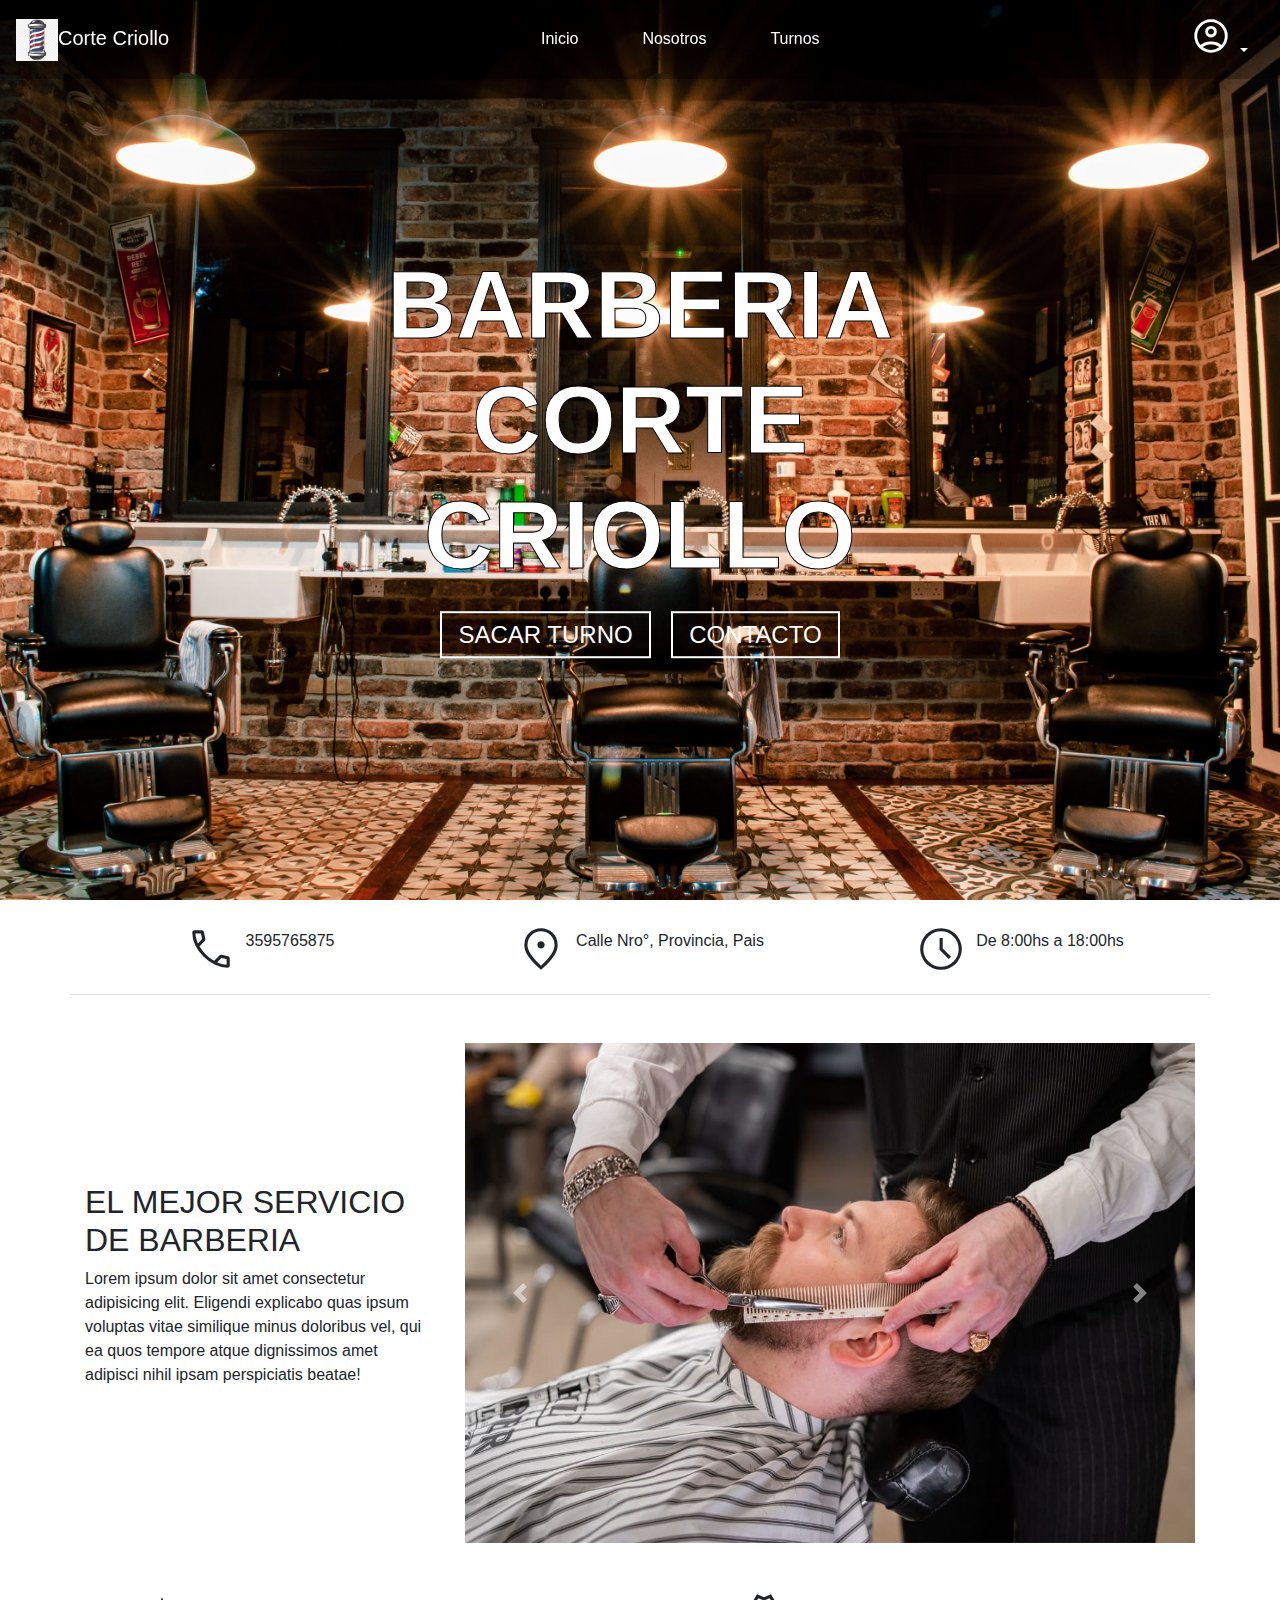
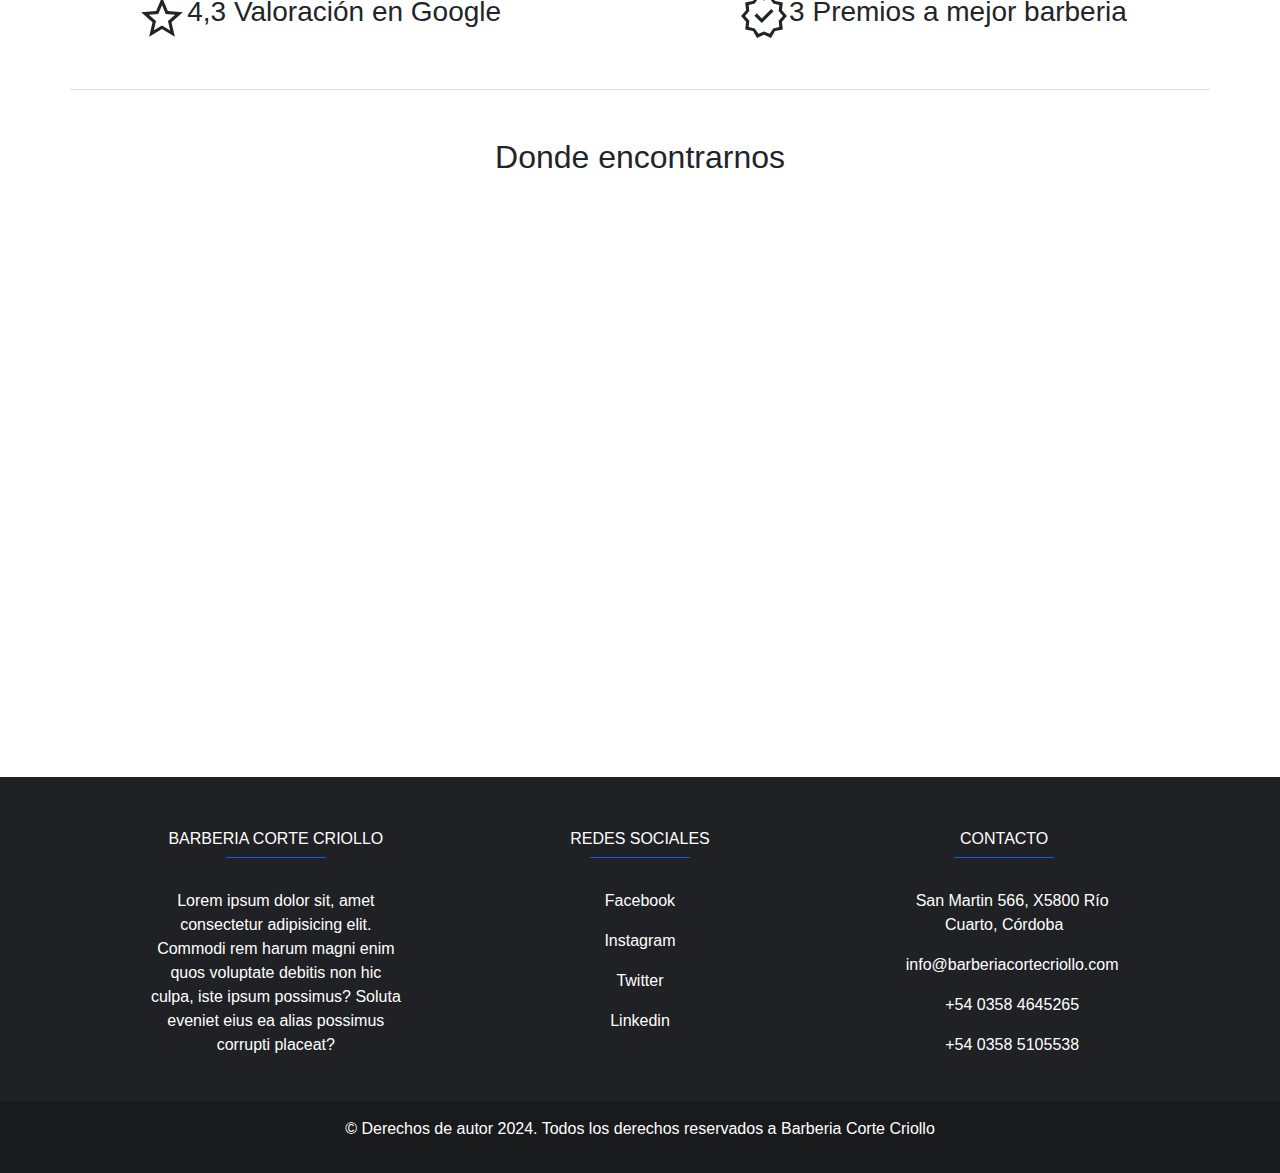
<file: index.html>
<!DOCTYPE html>
<html lang="es">
<head>
<meta charset="UTF-8">
<meta name="viewport" content="width=device-width, initial-scale=1.0">
<title>Corte Criollo</title>
<link rel="shortcut icon" href="img/ico.png" type="image/x-icon">
<link rel="stylesheet" href="static/index-style.css">
<link rel="stylesheet" href="https://stackpath.bootstrapcdn.com/bootstrap/4.5.2/css/bootstrap.min.css">
<link rel="preconnect" href="https://fonts.googleapis.com">
<link rel="preconnect" href="https://fonts.gstatic.com" crossorigin>
<link href="https://fonts.googleapis.com/css2?family=Inter:wght@100..900&display=swap" rel="stylesheet">
<link rel="stylesheet" href="https://fonts.googleapis.com/css2?family=Material+Symbols+Outlined:opsz,wght,FILL,GRAD@20..48,100..700,0..1,-50..200" />
<title>Sobre Nosotros</title>
</head>
<header>
    <div class="hero-image">
        <div class="hero-text text-center">
            <h1 class="hero-title mb-4">BARBERIA CORTE CRIOLLO</h1>
            <a class="hero-btn" href="turno.html">SACAR TURNO</a>
            <a class="hero-btn" href="nosotros.html">CONTACTO</a>
        </div>
    </div>
    <nav class="navbar navbar-expand-lg fixed-top">
        <a class="navbar-brand" href="index.html"><img class="logo" src="img/logo-barberia.png" alt="">Corte Criollo</a>
        <button class="navbar-toggler" type="button" data-toggle="collapse" data-target="#navbarNav" aria-controls="navbarNav" aria-expanded="false" aria-label="Toggle navigation">
            <span class="menu material-symbols-outlined">menu</span>
        </button>
        <div class="collapse navbar-collapse justify-content-center" id="navbarNav">
            <ul class="navbar-nav">
                <li class="nav-item ml-5">
                    <a class="nav-link links" href="index.html">Inicio</a>
                </li>
                <li class="nav-item ml-5">
                    <a class="nav-link links" href="nosotros.html">Nosotros</a>
                </li>
                <li class="nav-item ml-5">
                    <a class="nav-link links" href="turno.html">Turnos</a>
                </li>
                <li class="nav-item ml-5">
                    <a class="nav-link links cursos" id="cursos" href="cursos.html">Cursos</a>
                </li>
            </ul>
        </div>

        <div class="dropdown">
            <a class="nav-link dropdown-toggle" href="#" id="navbarDropdown" role="button" data-toggle="dropdown" aria-haspopup="true" aria-expanded="false">
                <span class="material-symbols-outlined">account_circle</span>
            </a>
            <div class="dropdown-menu dropdown-menu-right" aria-labelledby="navbarDropdown">
                <a class="dropdown-item" href="login.html" id="login">Iniciar Sesión</a>
                <a class="dropdown-item" href="register.html" id="register">Registrarse</a>
                <a class="dropdown-item logout" id="logout" onclick="cerrarSesion()">Cerrar Sesion</a>
            </div>
        </div>
    </nav>
</header>

<main>
    <div class="container border-bottom mt-4">
        <div class="row">
            <div class="col-md-4 d-flex icono-container">
                <span class="material-symbols-outlined icono">call</span>
                <p>3595765875</p>
            </div>
            <div class="col-md-4 d-flex icono-container">
                <span class="material-symbols-outlined icono">location_on</span>
                <p>Calle Nro°, Provincia, Pais</p>
            </div>
            <div class="col-md-4 d-flex icono-container">
                <span class="material-symbols-outlined icono">schedule</span>
                <p>De 8:00hs a 18:00hs</p>
            </div>
        </div>
    </div>

    <div class="row">
        <div class="container border-bottom">
            <div class="row mt-5 align-items-center">
                <div class="col-md-4">
                    <h2>EL MEJOR SERVICIO DE BARBERIA</h2>
                    <p>Lorem ipsum dolor sit amet consectetur adipisicing elit. Eligendi explicabo quas
                        ipsum voluptas vitae similique minus doloribus vel, qui ea quos tempore atque dignissimos 
                        amet adipisci nihil ipsam perspiciatis beatae!</p>
                </div>
                <div class="col-md-8">
                    <div id="carouselExampleControls" class="carousel slide" data-ride="carousel">
                        <div class="carousel-inner">
                            <div class="carousel-item active">
                                <img src="img/cortebarbanosotros.jpeg" class="d-block w-100" alt="...">
                            </div>
                            <div class="carousel-item">
                                <img src="img/cortenosotros.webp" class="d-block w-100" alt="...">
                            </div>
                            <div class="carousel-item">
                                <img src="img/secabarbanosotros.png" class="d-block w-100" alt="...">
                            </div>
                        </div>
                        <a class="carousel-control-prev" href="#carouselExampleControls" role="button" data-slide="prev">
                            <span class="carousel-control-prev-icon" aria-hidden="true"></span>
                            <span class="sr-only">Previous</span>
                        </a>
                        <a class="carousel-control-next" href="#carouselExampleControls" role="button" data-slide="next">
                            <span class="carousel-control-next-icon" aria-hidden="true"></span>
                            <span class="sr-only">Next</span>
                        </a>
                    </div>
                </div>
            </div>
            <div class="row">
                <div class="container d-flex mt-5 mb-5 valoracion-section">
                    <div class="d-flex mr-3 align-items-center">
                        <span class="material-symbols-outlined">star</span>
                        <h3>4,3 Valoración en Google</h3>
                    </div>
                    <div class="d-flex mr-3 align-items-center">
                        <span class="material-symbols-outlined">verified</span>
                        <h3>3 Premios a mejor barberia</h3>
                    </div>
                </div>
            </div>
        </div>
    </div>

    <div class="row mt-5">
        <div class="container text-center">
            <h2>Donde encontrarnos</h2>
            <div>
                <div class="container mt-5 mb-5">
                    <div class="ratio ratio-16x9">
                        <iframe 
                            src="https://www.google.com/maps/embed?pb=!1m18!1m12!1m3!1d3331.123456789!2d-64.3491234!3d-33.1234567!2m3!1f0!2f0!3f0!3m2!1i1024!2i768!4f13.1!3m3!1m2!1s0x95d2cd1234567890%3A0x1234567890abcdef!2sSan%20Mart%C3%ADn%20566%2C%20R%C3%ADo%20Cuarto%2C%20C%C3%B3rdoba%2C%20Argentina!5e0!3m2!1ses!2sar!4v1234567890123!5m2!1ses!2sar" 
                            width="600" 
                            height="450" 
                            style="border:0;" 
                            allowfullscreen="" 
                            loading="lazy" 
                            referrerpolicy="no-referrer-when-downgrade">
                        </iframe>
                    </div>
                </div>
            </div>
        </div>
    </div>

</main>
    <script src="static/index-scripts.js"></script>
    <script src="https://code.jquery.com/jquery-3.5.1.slim.min.js"></script>
    <script src="https://cdn.jsdelivr.net/npm/@popperjs/core@2.9.2/dist/umd/popper.min.js"></script>
    <script src="https://stackpath.bootstrapcdn.com/bootstrap/4.5.2/js/bootstrap.min.js"></script>
</body>
    
<footer class="text-center text-lg-start text-white mt-5">
    <section class="p-1">
        <div class="container text-center text-md-start mt-5">
            <div class="row mt-3">
                <div class="col-md-3 col-lg-4 col-xl-3 mx-auto mb-4">
                    <h6 class="text-uppercase fw-bold">Barberia Corte Criollo</h6>
                    <hr class="mb-4 mt-0 d-inline-block mx-auto"/>
                    <p>Lorem ipsum dolor sit, amet consectetur adipisicing elit. Commodi rem harum magni enim quos voluptate debitis non hic culpa, iste ipsum possimus? Soluta eveniet eius ea alias possimus corrupti placeat?</p>
                </div>

                <div class="col-md-3 col-lg-2 col-xl-2 mx-auto mb-4">
                    <h6 class="text-uppercase fw-bold">Redes Sociales</h6>
                    <hr class="mb-4 mt-0 d-inline-block mx-auto"/>
                    <p>
                        <a href="#!" class="text-white">Facebook</a>
                    </p>
                    <p>
                        <a href="#!" class="text-white">Instagram</a>
                    </p>
                    <p>
                        <a href="#!" class="text-white">Twitter</a>
                    </p>
                    <p>
                        <a href="#!" class="text-white">Linkedin</a>
                    </p>
                </div>

                <div class="col-md-4 col-lg-3 col-xl-3 mx-auto mb-md-0 mb-4">
                    <h6 class="text-uppercase fw-bold">Contacto</h6>
                    <hr class="mb-4 mt-0 d-inline-block mx-auto"/>
                    <p><a href="https://goo.gl/maps/8ZpVFQujfmPyLD6p7" class="text-white me-4">
                        <i class="fa fa-home mr-3"></i></a>San Martin 566, X5800 Río Cuarto, Córdoba</p>
                    <p><i class="fa fa-envelope mr-3"></i> info@barberiacortecriollo.com</p>
                    <p><i class="fa fa-phone mr-3"></i> +54 0358 4645265</p>
                    <p><i class="fa fa-print mr-3"></i> +54 0358 5105538</p>
                </div>
            </div>
        </div>

    </section>
    <div class="text-center p-3 copyright"> 
        <p>© Derechos de autor 2024. Todos los derechos reservados a Barberia Corte Criollo</p>
    </div>
</footer>
</html>
</file>
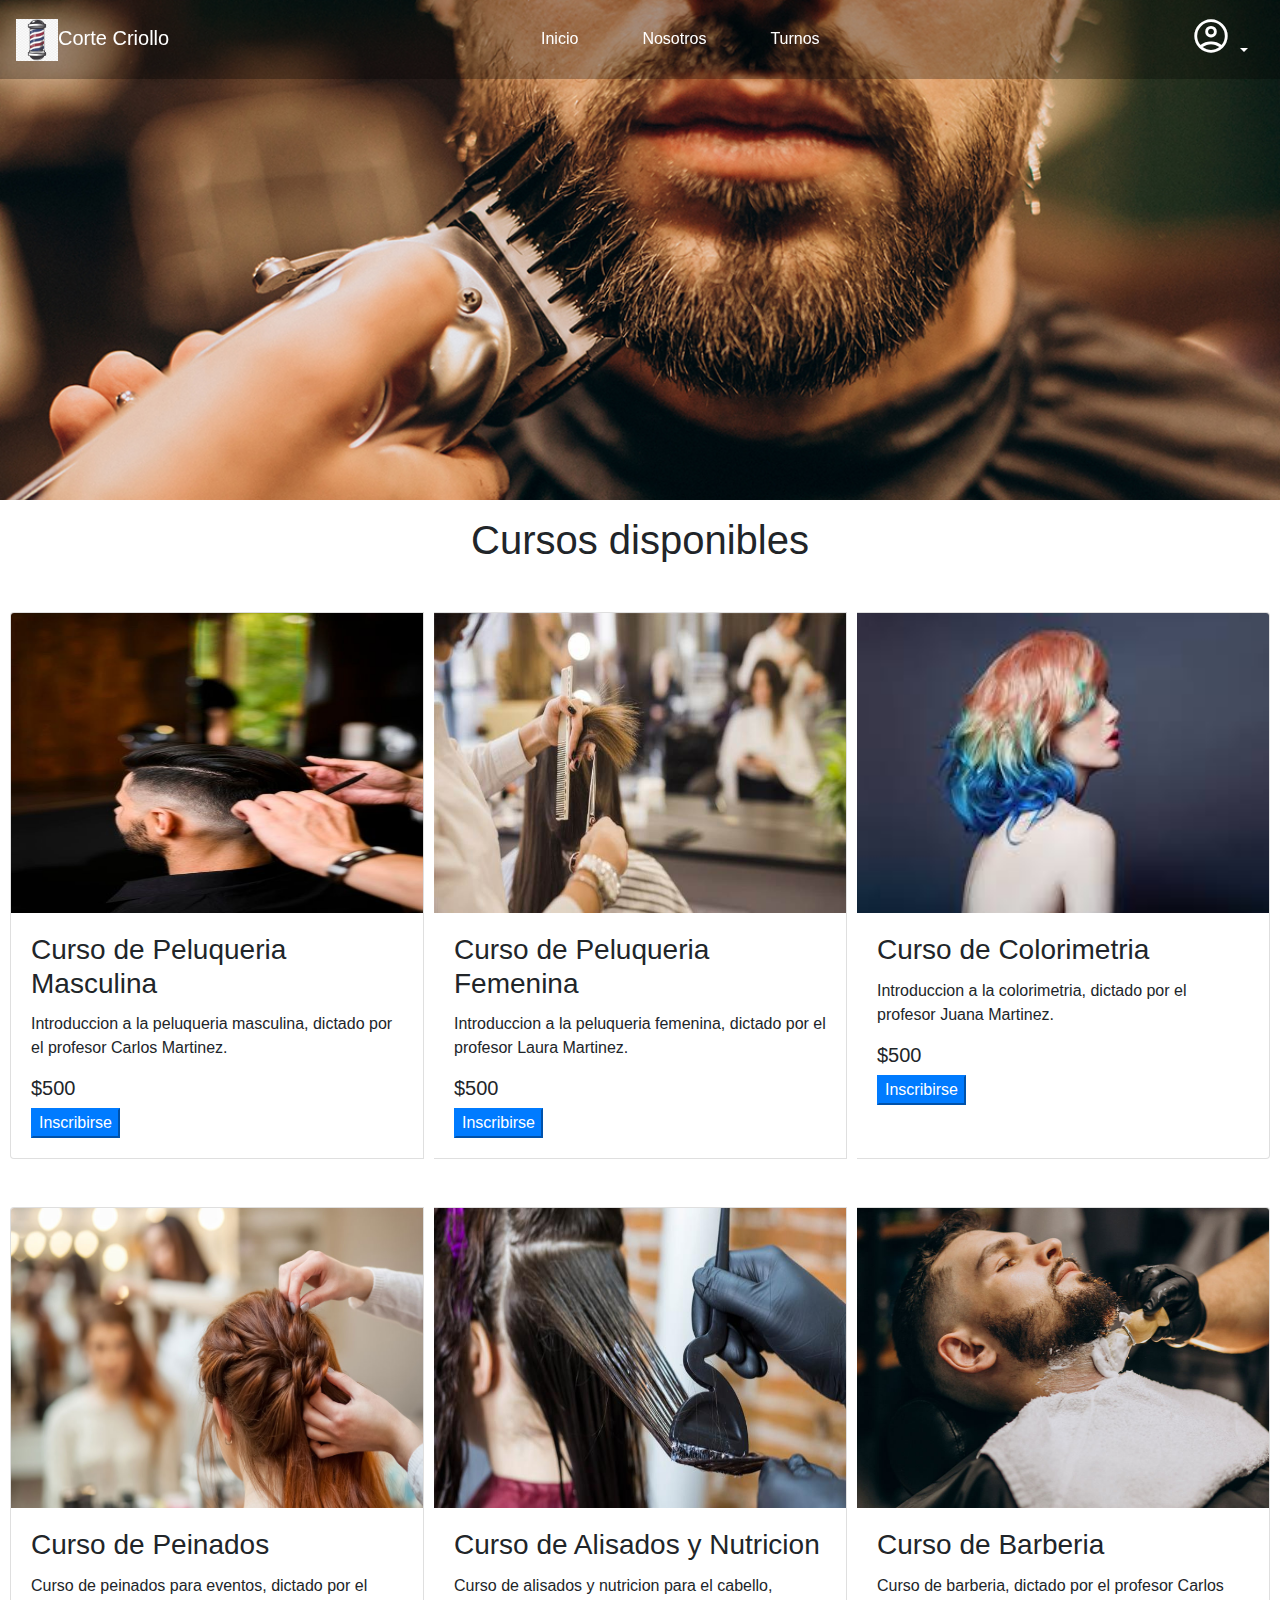
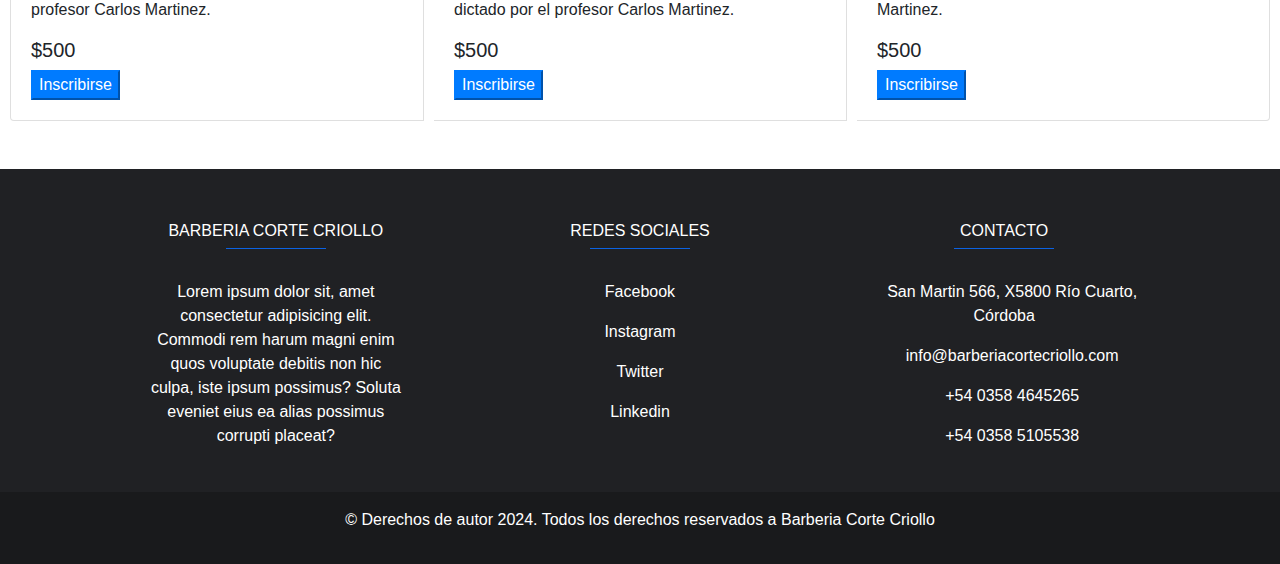
<file: cursos.html>
<!DOCTYPE html>
<html lang="en">
<head>
    <meta charset="UTF-8">
    <meta name="viewport" content="width=device-width, initial-scale=1.0">
    <link rel="stylesheet" href="static/cursos-style.css">
    <link rel="stylesheet" href="https://stackpath.bootstrapcdn.com/bootstrap/4.5.2/css/bootstrap.min.css">
    <link rel="preconnect" href="https://fonts.googleapis.com">
    <link rel="preconnect" href="https://fonts.gstatic.com" crossorigin>
    <link href="https://fonts.googleapis.com/css2?family=Inter:wght@100..900&display=swap" rel="stylesheet">
    <link rel="stylesheet" href="https://fonts.googleapis.com/css2?family=Material+Symbols+Outlined:opsz,wght,FILL,GRAD@20..48,100..700,0..1,-50..200" />
    <title>Corte Criollo - Cursos</title>
</head>
<body>
    <header>
        <div class="hero-image"></div>
        <nav class="navbar navbar-expand-lg fixed-top">
            <a class="navbar-brand" href="index.html"><img class="logo" src="img/logo-barberia.png" alt="">Corte Criollo</a>
            <button class="navbar-toggler" type="button" data-toggle="collapse" data-target="#navbarNav" aria-controls="navbarNav" aria-expanded="false" aria-label="Toggle navigation">
                <span class="menu material-symbols-outlined">menu</span>
            </button>
            <div class="collapse navbar-collapse justify-content-center" id="navbarNav">
                <ul class="navbar-nav">
                    <li class="nav-item ml-5">
                        <a class="nav-link links" href="index.html">Inicio</a>
                    </li>
                    <li class="nav-item ml-5">
                        <a class="nav-link links" href="nosotros.html">Nosotros</a>
                    </li>
                    <li class="nav-item ml-5">
                        <a class="nav-link links" href="turno.html">Turnos</a>
                    </li>
                    <li class="nav-item ml-5">
                        <a class="nav-link links cursos" id="cursos" href="cursos.html">Cursos</a>
                    </li>
                </ul>
            </div>
    
            <div class="dropdown">
                <a class="nav-link dropdown-toggle" href="#" id="navbarDropdown" role="button" data-toggle="dropdown" aria-haspopup="true" aria-expanded="false">
                    <span class="material-symbols-outlined">account_circle</span>
                </a>
                <div class="dropdown-menu dropdown-menu-right" aria-labelledby="navbarDropdown">
                    <a class="dropdown-item" href="login.html">Iniciar Sesión</a>
                    <a class="dropdown-item" href="register.html">Registrarse</a>
                    <a class="dropdown-item logout" id="logout" onclick="cerrarSesion()">Cerrar Sesion</a>
                </div>
            </div>
        </nav>
    </header>
    <main>
        <div class="title text-center mt-3">
        <h1>Cursos disponibles</h1>
        </div>  
        <div class="card-group mt-5">
            <div class="card col-md-4">
                <img src="img/curso-masculino.jpg" class="card-img-top" alt="">
                <div class="card-body">
                    <h3 class="card-title">Curso de Peluqueria Masculina</h3>
                    <p class="card-text">Introduccion a la peluqueria masculina, dictado por el profesor Carlos Martinez.</p>
                    <h5>$500</h5>
                    <button class="btn-primary">Inscribirse</button>
                </div>
            </div>
            <div class="card col-md-4">
                <img src="img/curso-femenino.jpg" class="card-img-top" alt="">
                <div class="card-body">
                    <h3 class="card-title">Curso de Peluqueria Femenina</h3>
                    <p class="card-text">Introduccion a la peluqueria femenina, dictado por el profesor Laura Martinez.</p>
                    <h5>$500</h5>
                    <button class="btn-primary">Inscribirse</button>
                </div>
            </div>
            <div class="card col-md-4">
                <img src="img/curso-colorimetria.jpg" class="card-img-top" alt="">
                <div class="card-body">
                    <h3 class="card-title">Curso de Colorimetria</h3>
                    <p class="card-text">Introduccion a la colorimetria, dictado por el profesor Juana Martinez.</p>
                    <h5>$500</h5>
                    <button class="btn-primary">Inscribirse</button>
                </div>
            </div>
        </div>
        <div class="card-group mt-5">
            <div class="card col-md-4">
                <img src="img/curso-peinados.jpg" class="card-img-top" alt="">
                <div class="card-body">
                    <h3 class="card-title">Curso de Peinados</h3>
                    <p class="card-text">Curso de peinados para eventos, dictado por el profesor Carlos Martinez.</p>
                    <h5>$500</h5>
                    <button class="btn-primary">Inscribirse</button>
                </div>
            </div>
            <div class="card col-md-4">
                <img src="img/curso-alisado.jpg" class="card-img-top" alt="">
                <div class="card-body">
                    <h3 class="card-title">Curso de Alisados y Nutricion</h3>
                    <p class="card-text">Curso de alisados y nutricion para el cabello, dictado por el profesor Carlos Martinez.</p>
                    <h5>$500</h5>
                    <button class="btn-primary">Inscribirse</button>
                </div>
            </div>
            <div class="card col-md-4">
                <img src="img/curso-barberia.jpg" class="card-img-top" alt="">
                <div class="card-body">
                    <h3 class="card-title">Curso de Barberia</h3>
                    <p class="card-text">Curso de barberia, dictado por el profesor Carlos Martinez.</p>
                    <h5>$500</h5>
                    <button class="btn-primary">Inscribirse</button>
                </div>
            </div>
        </div>
    </main>
    <script src="static/index-scripts.js"></script>
    <script src="https://code.jquery.com/jquery-3.5.1.slim.min.js"></script>
    <script src="https://cdn.jsdelivr.net/npm/@popperjs/core@2.9.2/dist/umd/popper.min.js"></script>
    <script src="https://stackpath.bootstrapcdn.com/bootstrap/4.5.2/js/bootstrap.min.js"></script>
</body>
    
<footer class="text-center text-lg-start text-white mt-5">
    <section class="p-1">
        <div class="container text-center text-md-start mt-5">
            <div class="row mt-3">
                <div class="col-md-3 col-lg-4 col-xl-3 mx-auto mb-4">
                    <h6 class="text-uppercase fw-bold">Barberia Corte Criollo</h6>
                    <hr class="mb-4 mt-0 d-inline-block mx-auto"/>
                    <p>Lorem ipsum dolor sit, amet consectetur adipisicing elit. Commodi rem harum magni enim quos voluptate debitis non hic culpa, iste ipsum possimus? Soluta eveniet eius ea alias possimus corrupti placeat?</p>
                </div>

                <div class="col-md-3 col-lg-2 col-xl-2 mx-auto mb-4">
                    <h6 class="text-uppercase fw-bold">Redes Sociales</h6>
                    <hr class="mb-4 mt-0 d-inline-block mx-auto"/>
                    <p>
                        <a href="#!" class="text-white">Facebook</a>
                    </p>
                    <p>
                        <a href="#!" class="text-white">Instagram</a>
                    </p>
                    <p>
                        <a href="#!" class="text-white">Twitter</a>
                    </p>
                    <p>
                        <a href="#!" class="text-white">Linkedin</a>
                    </p>
                </div>

                <div class="col-md-4 col-lg-3 col-xl-3 mx-auto mb-md-0 mb-4">
                    <h6 class="text-uppercase fw-bold">Contacto</h6>
                    <hr class="mb-4 mt-0 d-inline-block mx-auto"/>
                    <p><a href="https://goo.gl/maps/8ZpVFQujfmPyLD6p7" class="text-white me-4">
                        <i class="fa fa-home mr-3"></i></a>San Martin 566, X5800 Río Cuarto, Córdoba</p>
                    <p><i class="fa fa-envelope mr-3"></i> info@barberiacortecriollo.com</p>
                    <p><i class="fa fa-phone mr-3"></i> +54 0358 4645265</p>
                    <p><i class="fa fa-print mr-3"></i> +54 0358 5105538</p>
                </div>
            </div>
        </div>

    </section>
    <div class="text-center p-3 copyright"> 
        <p>© Derechos de autor 2024. Todos los derechos reservados a Barberia Corte Criollo</p>
    </div>
</footer>
</html>
</file>
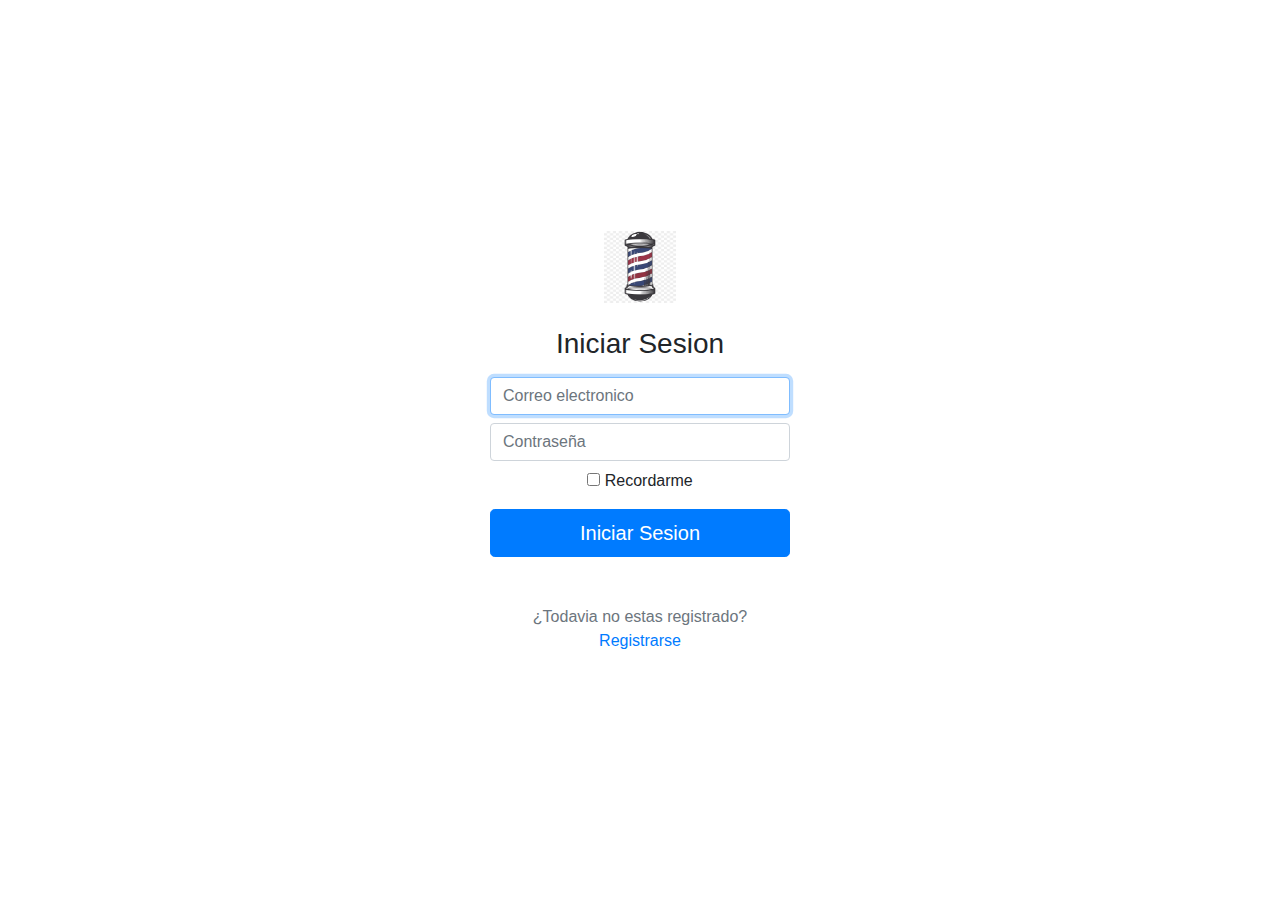
<file: login.html>
<!DOCTYPE html>
<html lang="en">
<head>
    <meta charset="UTF-8">
    <meta name="viewport" content="width=device-width, initial-scale=1.0">
    <link rel="stylesheet" href="static/login-style.css">
    <link rel="stylesheet" href="https://stackpath.bootstrapcdn.com/bootstrap/4.5.2/css/bootstrap.min.css">
    <link rel="preconnect" href="https://fonts.googleapis.com">
    <link rel="preconnect" href="https://fonts.gstatic.com" crossorigin>
    <link href="https://fonts.googleapis.com/css2?family=Inter:wght@100..900&display=swap" rel="stylesheet">
    <link rel="stylesheet" href="https://fonts.googleapis.com/css2?family=Material+Symbols+Outlined:opsz,wght,FILL,GRAD@20..48,100..700,0..1,-50..200" />
    <title>Barberia - Inciar Sesion</title>
</head>
<body>
    <div class="container text-center">
        <form class="form-signin" id="loginForm">
            <img class="mb-4" src="img/logo-barberia.png" alt="" width="72" height="72">
            <h1 class="h3 mb-3 font-weight-normal">Iniciar Sesion</h1>
            <input type="email" id="inputEmail" class="form-control mb-2" placeholder="Correo electronico" required autofocus>
            <input type="password" id="inputPassword" class="form-control mb-2" placeholder="Contraseña" required>
            
            <div class="checkbox mb-3">
                <input type="checkbox" value="remember-me"> Recordarme
            </div>

            <button class="btn btn-lg btn-primary btn-block" type="submit">Iniciar Sesion</button>
            <p class="mt-5 mb-3 text-muted">¿Todavia no estas registrado? <a href="register.html">Registrarse</a></p>
          </form>
    </div>

    <script src="static/login-scripts.js"></script>
    <script src="https://code.jquery.com/jquery-3.5.1.slim.min.js"></script>
    <script src="https://cdn.jsdelivr.net/npm/@popperjs/core@2.9.2/dist/umd/popper.min.js"></script>
    <script src="https://stackpath.bootstrapcdn.com/bootstrap/4.5.2/js/bootstrap.min.js"></script>
</body>
</html>
</file>
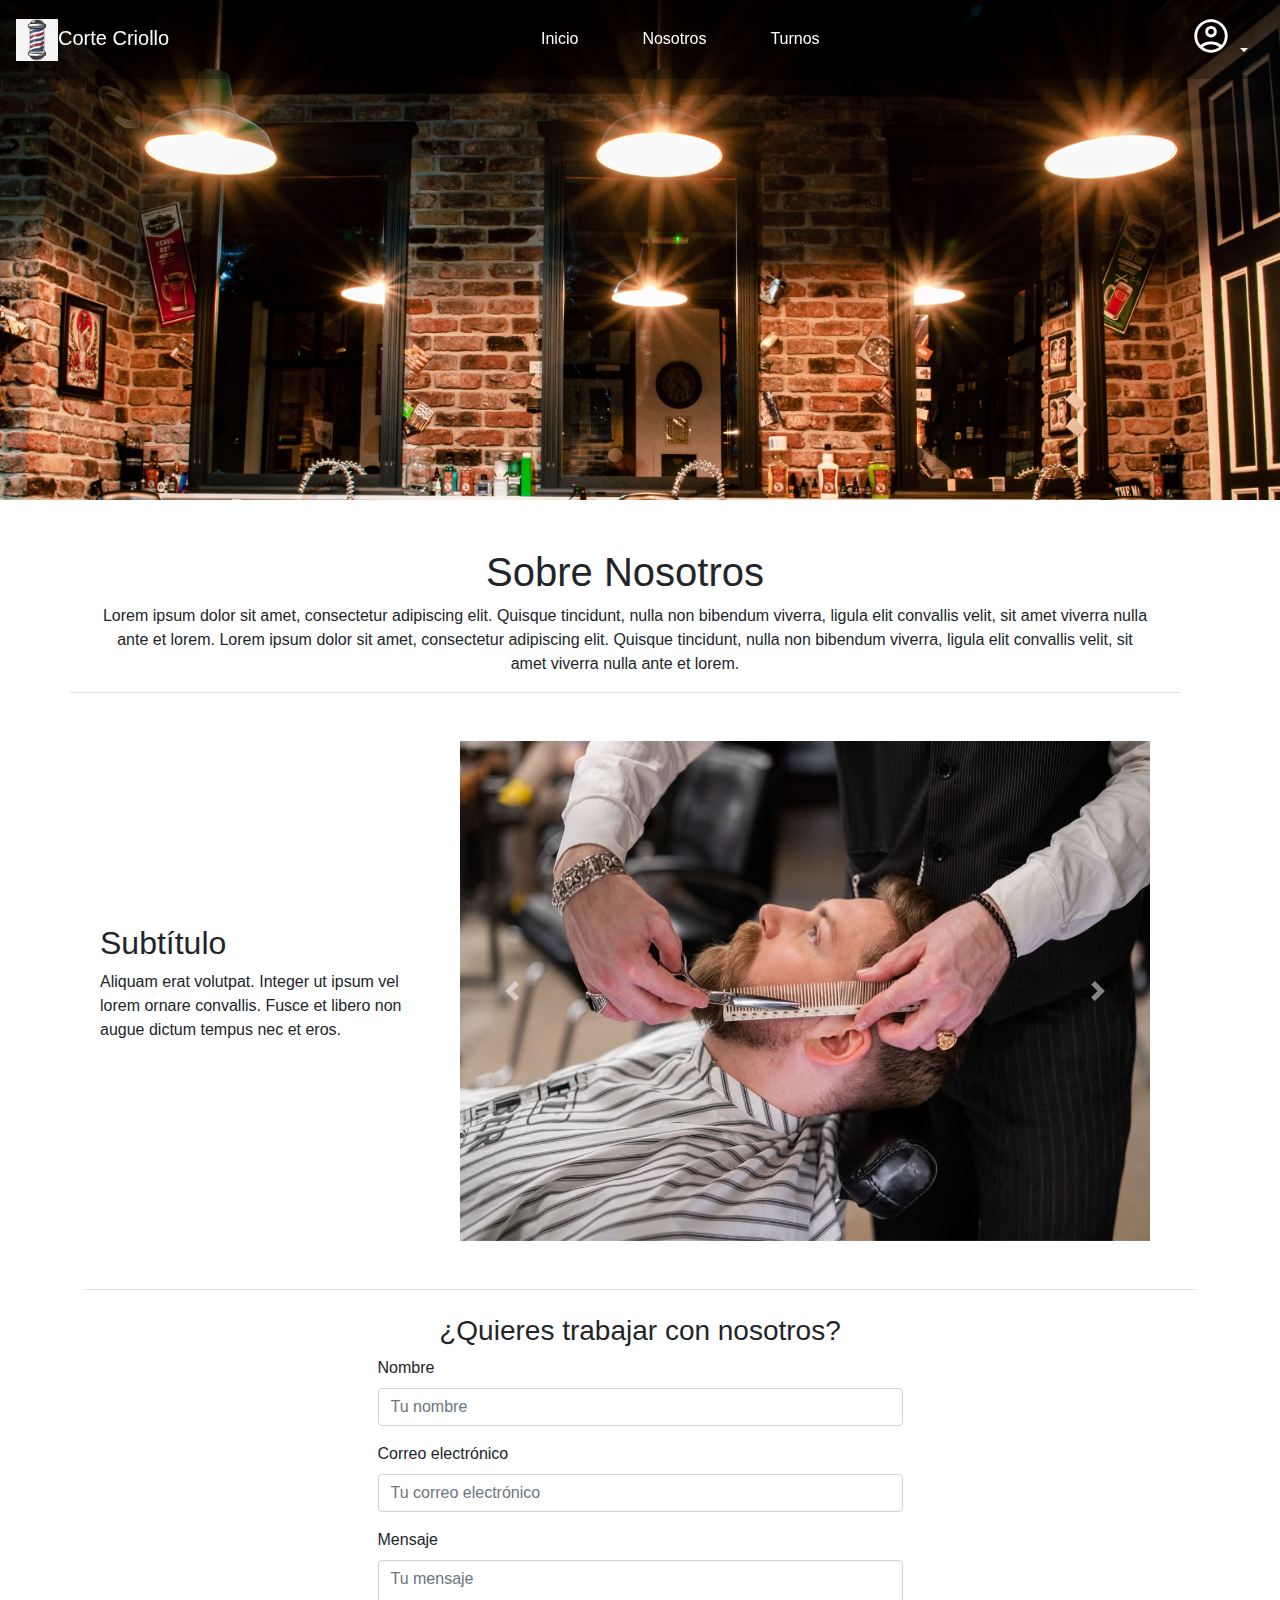
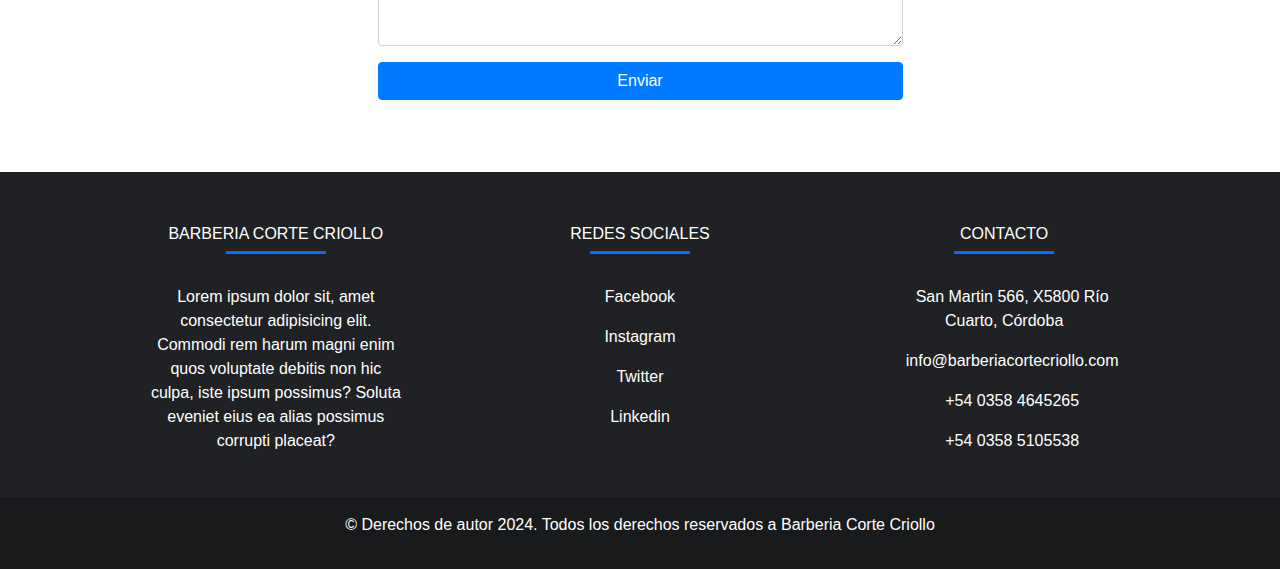
<file: nosotros.html>
<!DOCTYPE html>
<html lang="es">
<head>
    <meta charset="UTF-8">
    <meta name="viewport" content="width=device-width, initial-scale=1.0">
    <link rel="stylesheet" href="static/nosotros-style.css">
    <link rel="stylesheet" href="https://stackpath.bootstrapcdn.com/bootstrap/4.5.2/css/bootstrap.min.css">
    <link rel="stylesheet" href="static/nosotros-style.css">
    <link rel="preconnect" href="https://fonts.googleapis.com">
    <link rel="preconnect" href="https://fonts.gstatic.com" crossorigin>
    <link href="https://fonts.googleapis.com/css2?family=Inter:wght@100..900&display=swap" rel="stylesheet">
    <link rel="stylesheet" href="https://fonts.googleapis.com/css2?family=Material+Symbols+Outlined:opsz,wght,FILL,GRAD@20..48,100..700,0..1,-50..200" />
    <title>Sobre Nosotros</title>
</head>
<header>
    <div class="hero-image"></div>
    <nav class="navbar navbar-expand-lg fixed-top">
        <a class="navbar-brand" href="index.html"><img class="logo" src="img/logo-barberia.png" alt="">Corte Criollo</a>
        <button class="navbar-toggler" type="button" data-toggle="collapse" data-target="#navbarNav" aria-controls="navbarNav" aria-expanded="false" aria-label="Toggle navigation">
            <span class="menu material-symbols-outlined">menu</span>
        </button>
        <div class="collapse navbar-collapse justify-content-center" id="navbarNav">
            <ul class="navbar-nav">
                <li class="nav-item ml-5">
                    <a class="nav-link links" href="index.html">Inicio</a>
                </li>
                <li class="nav-item ml-5">
                    <a class="nav-link links" href="nosotros.html">Nosotros</a>
                </li>
                <li class="nav-item ml-5">
                    <a class="nav-link links" href="turno.html">Turnos</a>
                </li>
                <li class="nav-item ml-5">
                    <a class="nav-link links cursos" id="cursos" href="cursos.html">Cursos</a>
                </li>
            </ul>
        </div>

        <div class="dropdown">
            <a class="nav-link dropdown-toggle" href="#" id="navbarDropdown" role="button" data-toggle="dropdown" aria-haspopup="true" aria-expanded="false">
                <span class="material-symbols-outlined">account_circle</span>
            </a>
            <div class="dropdown-menu dropdown-menu-right" aria-labelledby="navbarDropdown">
                <a class="dropdown-item" href="login.html">Iniciar Sesión</a>
                <a class="dropdown-item" href="register.html">Registrarse</a>
                <a class="dropdown-item logout" id="logout" onclick="cerrarSesion()">Cerrar Sesion</a>
            </div>
        </div>
    </nav>
</header>

<body>
    <div class="container mt-5 mb-5">
        <div class="row container border-bottom">
            <div class="col-12 text-center">
                <h1>Sobre Nosotros</h1>
                <p>Lorem ipsum dolor sit amet, consectetur adipiscing elit. Quisque tincidunt, nulla non bibendum viverra, ligula elit convallis velit, sit amet viverra nulla ante et lorem.
                    Lorem ipsum dolor sit amet, consectetur adipiscing elit. Quisque tincidunt, nulla non bibendum viverra, ligula elit convallis velit, sit amet viverra nulla ante et lorem.</p>
            </div>
        </div>
        <div class="row container mt-5 mb-5 align-items-center">
            <div class="col-md-4">
                <h2>Subtítulo</h2>
                <p>Aliquam erat volutpat. Integer ut ipsum vel lorem ornare convallis. Fusce et libero non augue dictum tempus nec et eros.</p>
            </div>
            <div class="col-md-8">
                <div id="carouselExampleControls" class="carousel slide" data-ride="carousel">
                    <div class="carousel-inner">
                        <div class="carousel-item active">
                            <img src="img/cortebarbanosotros.jpeg" class="d-block w-100" alt="...">
                        </div>
                        <div class="carousel-item">
                            <img src="img/cortenosotros.webp" class="d-block w-100" alt="...">
                        </div>
                        <div class="carousel-item">
                            <img src="img/secabarbanosotros.png" class="d-block w-100" alt="...">
                        </div>
                    </div>
                    <a class="carousel-control-prev" href="#carouselExampleControls" role="button" data-slide="prev">
                        <span class="carousel-control-prev-icon" aria-hidden="true"></span>
                        <span class="sr-only">Previous</span>
                    </a>
                    <a class="carousel-control-next" href="#carouselExampleControls" role="button" data-slide="next">
                        <span class="carousel-control-next-icon" aria-hidden="true"></span>
                        <span class="sr-only">Next</span>
                    </a>
                </div>
            </div>
        </div>
        <div class=" container mt-4 border-top">
            <div class="row mt-4 justify-content-center">
                <div class="col-12 col-md-8 col-lg-6">
                    <h3 class="text-center">¿Quieres trabajar con nosotros?</h3>
                    <form>
                        <div class="form-group">
                            <label for="name">Nombre</label>
                            <input type="text" class="form-control" id="name" placeholder="Tu nombre">
                        </div>
                        <div class="form-group">
                            <label for="email">Correo electrónico</label>
                            <input type="email" class="form-control" id="email" placeholder="Tu correo electrónico">
                        </div>
                        <div class="form-group">
                            <label for="message">Mensaje</label>
                            <textarea class="form-control" id="message" rows="3" placeholder="Tu mensaje"></textarea>
                        </div>
                        <button type="submit" class="btn btn-primary btn-block mb-4">Enviar</button>
                    </form>
                </div>
            </div>
        </div>
    </div>
    
    <script src="static/index-scripts.js"></script>
    <script src="https://code.jquery.com/jquery-3.5.1.slim.min.js"></script>
    <script src="https://cdn.jsdelivr.net/npm/@popperjs/core@2.9.2/dist/umd/popper.min.js"></script>
    <script src="https://stackpath.bootstrapcdn.com/bootstrap/4.5.2/js/bootstrap.min.js"></script>
</body>
<footer class="text-center text-lg-start text-white mt-5">
    <section class="p-1">
        <div class="container text-center text-md-start mt-5">
            <div class="row mt-3">
                <div class="col-md-3 col-lg-4 col-xl-3 mx-auto mb-4">
                    <h6 class="text-uppercase fw-bold">Barberia Corte Criollo</h6>
                    <hr class="mb-4 mt-0 d-inline-block mx-auto"/>
                    <p>Lorem ipsum dolor sit, amet consectetur adipisicing elit. Commodi rem harum magni enim quos voluptate debitis non hic culpa, iste ipsum possimus? Soluta eveniet eius ea alias possimus corrupti placeat?</p>
                </div>

                <div class="col-md-3 col-lg-2 col-xl-2 mx-auto mb-4">
                    <h6 class="text-uppercase fw-bold">Redes Sociales</h6>
                    <hr class="mb-4 mt-0 d-inline-block mx-auto"/>
                    <p>
                        <a href="#!" class="text-white">Facebook</a>
                    </p>
                    <p>
                        <a href="#!" class="text-white">Instagram</a>
                    </p>
                    <p>
                        <a href="#!" class="text-white">Twitter</a>
                    </p>
                    <p>
                        <a href="#!" class="text-white">Linkedin</a>
                    </p>
                </div>

                <div class="col-md-4 col-lg-3 col-xl-3 mx-auto mb-md-0 mb-4">
                    <h6 class="text-uppercase fw-bold">Contacto</h6>
                    <hr class="mb-4 mt-0 d-inline-block mx-auto"/>
                    <p><a href="https://goo.gl/maps/8ZpVFQujfmPyLD6p7" class="text-white me-4">
                        <i class="fa fa-home mr-3"></i></a>San Martin 566, X5800 Río Cuarto, Córdoba</p>
                    <p><i class="fa fa-envelope mr-3"></i> info@barberiacortecriollo.com</p>
                    <p><i class="fa fa-phone mr-3"></i> +54 0358 4645265</p>
                    <p><i class="fa fa-print mr-3"></i> +54 0358 5105538</p>
                </div>
            </div>
        </div>

    </section>
    <div class="text-center p-3 copyright"> 
        <p>© Derechos de autor 2024. Todos los derechos reservados a Barberia Corte Criollo</p>
    </div>
</footer>
</html>
</file>
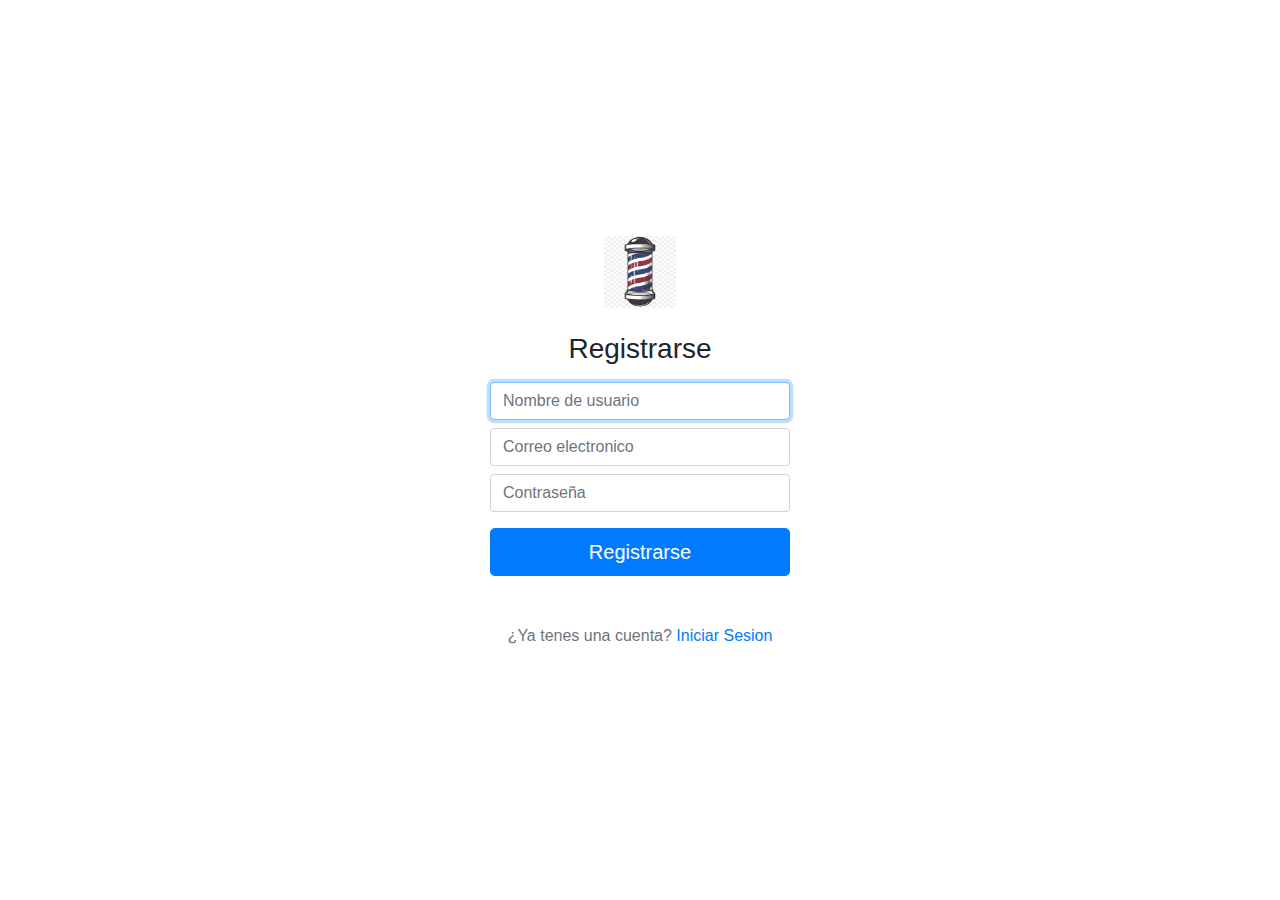
<file: register.html>
<!DOCTYPE html>
<html lang="en">
<head>
    <meta charset="UTF-8">
    <meta name="viewport" content="width=device-width, initial-scale=1.0">
    <link rel="stylesheet" href="static/login-style.css">
    <link rel="stylesheet" href="https://stackpath.bootstrapcdn.com/bootstrap/4.5.2/css/bootstrap.min.css">
    <link rel="preconnect" href="https://fonts.googleapis.com">
    <link rel="preconnect" href="https://fonts.gstatic.com" crossorigin>
    <link href="https://fonts.googleapis.com/css2?family=Inter:wght@100..900&display=swap" rel="stylesheet">
    <link rel="stylesheet" href="https://fonts.googleapis.com/css2?family=Material+Symbols+Outlined:opsz,wght,FILL,GRAD@20..48,100..700,0..1,-50..200" />
    <title>Barberia - Registrarse</title>
</head>
<body>
    <div class="container text-center">
        <form class="form-signin" id="registerForm">
            <img class="mb-4" src="img/logo-barberia.png" alt="" width="72" height="72">
            <h1 class="h3 mb-3 font-weight-normal">Registrarse</h1>
            <input type="text" id="inputUsername" class="form-control mb-2" placeholder="Nombre de usuario" required autofocus>
            <input type="email" id="inputEmail" class="form-control mb-2" placeholder="Correo electronico" required>
            <input type="password" id="inputPassword" class="form-control mb-2" placeholder="Contraseña" required>

            <button class="btn btn-lg btn-primary btn-block mt-3" type="submit">Registrarse</button>
            <p class="mt-5 mb-3 text-muted">¿Ya tenes una cuenta? <a href="login.html">Iniciar Sesion</a></p>
          </form>
    </div>

    <script src="static/auth-scripts.js"></script>
    <script src="https://code.jquery.com/jquery-3.5.1.slim.min.js"></script>
    <script src="https://cdn.jsdelivr.net/npm/@popperjs/core@2.9.2/dist/umd/popper.min.js"></script>
    <script src="https://stackpath.bootstrapcdn.com/bootstrap/4.5.2/js/bootstrap.min.js"></script>
</body>
</html>
</file>
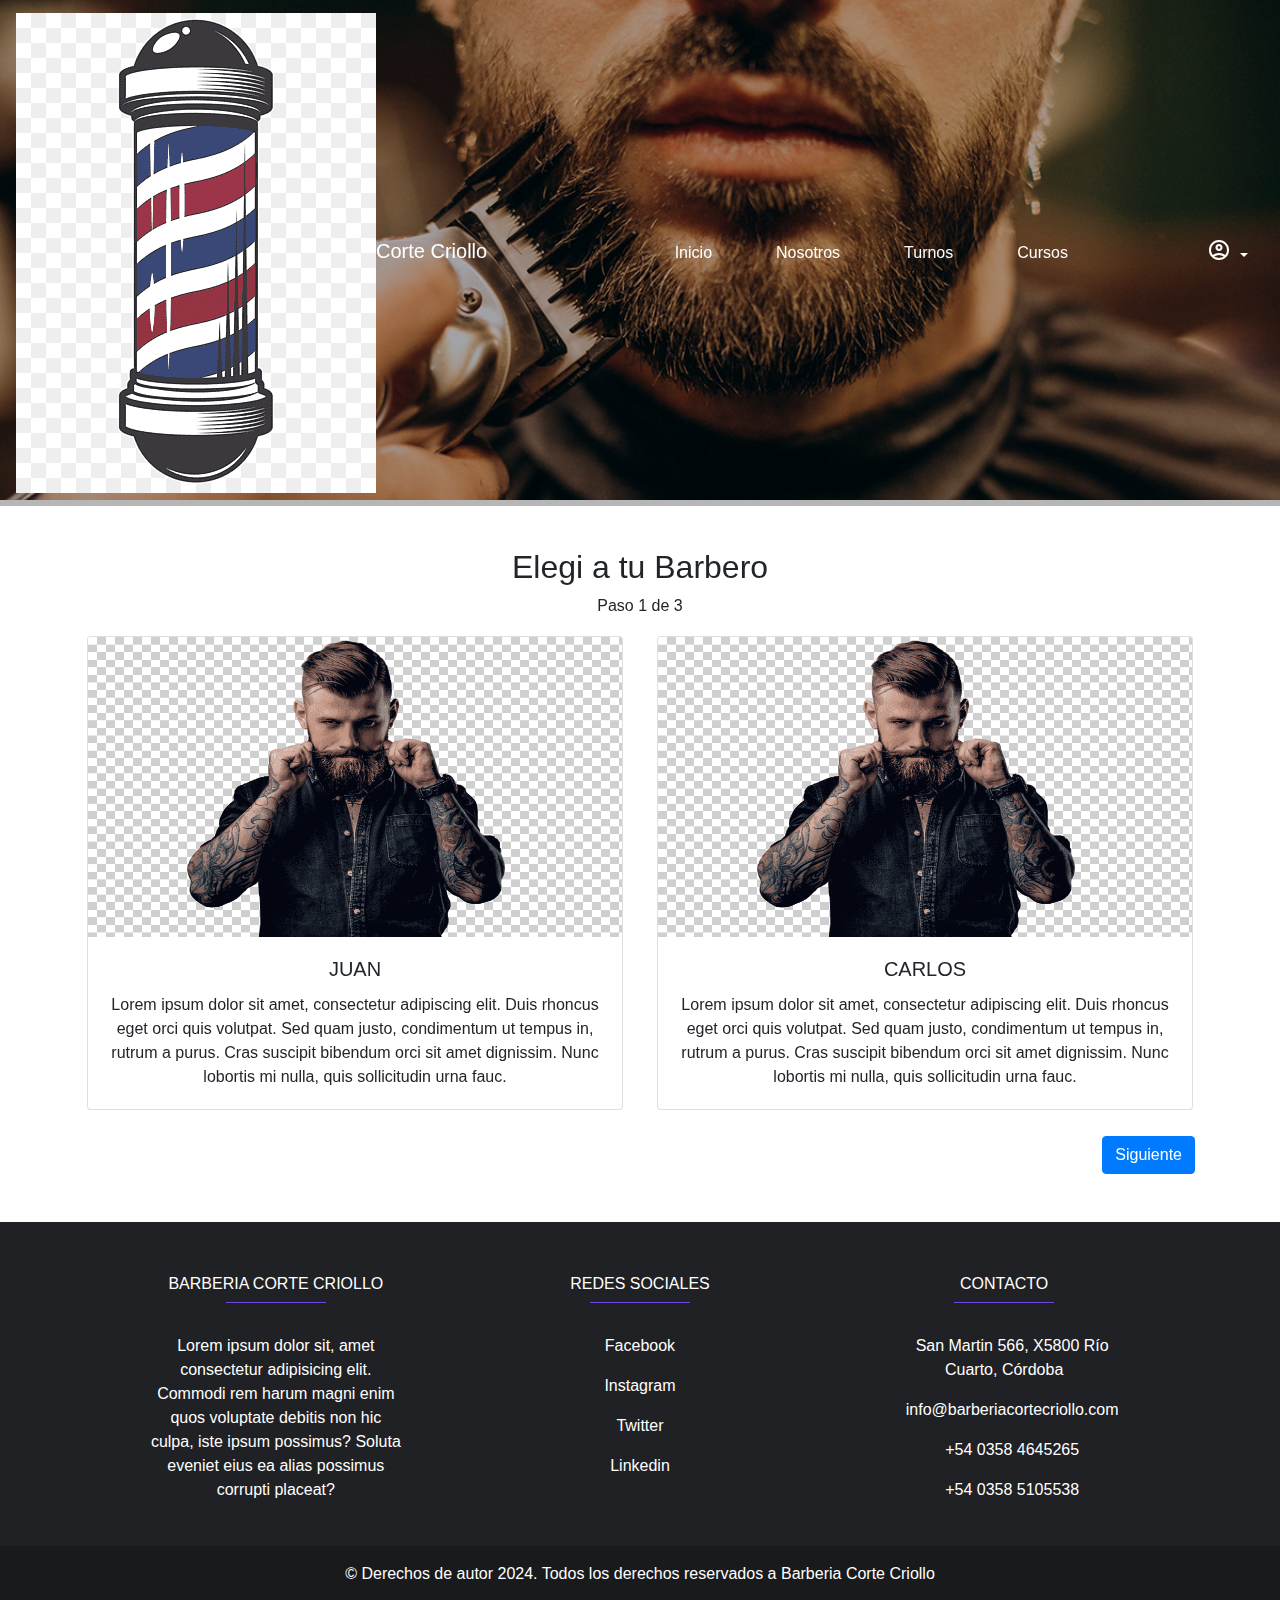
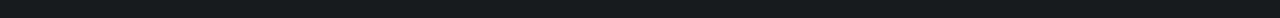
<file: turno.html>
<!DOCTYPE html>
<html lang="es">
<head>
    <meta charset="UTF-8">
    <meta name="viewport" content="width=device-width, initial-scale=1.0">
    <link rel="stylesheet" href="static/turnos-style.css">
    <link rel="stylesheet" href="https://stackpath.bootstrapcdn.com/bootstrap/4.5.2/css/bootstrap.min.css">
    <link rel="preconnect" href="https://fonts.googleapis.com">
    <link rel="preconnect" href="https://fonts.gstatic.com" crossorigin>
    <link href="https://fonts.googleapis.com/css2?family=Inter:wght@100..900&display=swap" rel="stylesheet">
    <link rel="stylesheet" href="https://fonts.googleapis.com/css2?family=Material+Symbols+Outlined:opsz,wght,FILL,GRAD@20..48,100..700,0..1,-50..200" />
    <title>Turnos</title>
</head>
<header>
    <div class="hero-image"></div>
    <nav class="navbar navbar-expand-lg fixed-top">
        <a class="navbar-brand" href="index.html"><img class="logo" src="img/logo-barberia.png" alt="">Corte Criollo</a>
        <button class="navbar-toggler" type="button" data-toggle="collapse" data-target="#navbarNav" aria-controls="navbarNav" aria-expanded="false" aria-label="Toggle navigation">
            <span class="menu material-symbols-outlined">menu</span>
        </button>
        <div class="collapse navbar-collapse justify-content-center" id="navbarNav">
            <ul class="navbar-nav">
                <li class="nav-item ml-5">
                    <a class="nav-link links" href="index.html">Inicio</a>
                </li>
                <li class="nav-item ml-5">
                    <a class="nav-link links" href="nosotros.html">Nosotros</a>
                </li>
                <li class="nav-item ml-5">
                    <a class="nav-link links" href="turno.html">Turnos</a>
                </li>
                <li class="nav-item ml-5">
                    <a class="nav-link links cursos" id="cursos" href="cursos.html">Cursos</a>
                </li>
            </ul>
        </div>

        <div class="dropdown">
            <a class="nav-link dropdown-toggle" href="#" id="navbarDropdown" role="button" data-toggle="dropdown" aria-haspopup="true" aria-expanded="false">
                <span class="material-symbols-outlined">account_circle</span>
            </a>
            <div class="dropdown-menu dropdown-menu-right" aria-labelledby="navbarDropdown">
                <a class="dropdown-item" href="login.html" id="login">Iniciar Sesión</a>
                <a class="dropdown-item" href="register.html" id="register">Registrarse</a>
                <a class="dropdown-item logout" id="logout" onclick="cerrarSesion()">Cerrar Sesion</a>
            </div>
        </div>
    </nav>
</header>

<body>
    <!-- Carrusel de Pasos -->
    <div id="stepsCarousel" class="carousel slide container my-5" data-interval="false">
        <div class="carousel-inner">
            <!-- PASO 1 -->
            <div class="carousel-item active">
                <div class="text-center">
                    <h2>Elegi a tu Barbero</h2>
                    <p>Paso 1 de 3</p>
                </div>
                <div class="row barbero-container">
                    <!-- Barbero 1 -->
                    <div class="col-md-6 mb-4 barbero" id="barbero1">
                        <div class="card barber-card">
                            <img src="img/barbero_2.png" class="card-img-top" alt="Juan">
                            <div class="card-body text-center">
                                <h5 class="card-title">JUAN</h5>
                                <p class="card-text">Lorem ipsum dolor sit amet, consectetur adipiscing elit. Duis rhoncus eget orci quis volutpat. Sed quam justo, condimentum ut tempus in, rutrum a purus. Cras suscipit bibendum orci sit amet dignissim. Nunc lobortis mi nulla, quis sollicitudin urna fauc.</p>
                            </div>
                        </div>
                    </div>
                    <!-- Barbero 2 -->
                    <div class="col-md-6 mb-4 barbero" id="barbero2">
                        <div class="card barber-card">
                            <img src="img/barbero_2.png" class="card-img-top" alt="Juan">
                            <div class="card-body text-center">
                                <h5 class="card-title">CARLOS</h5>
                                <p class="card-text">Lorem ipsum dolor sit amet, consectetur adipiscing elit. Duis rhoncus eget orci quis volutpat. Sed quam justo, condimentum ut tempus in, rutrum a purus. Cras suscipit bibendum orci sit amet dignissim. Nunc lobortis mi nulla, quis sollicitudin urna fauc.</p>
                            </div>
                        </div>
                    </div>
                </div>
                <button class="btn btn-primary float-right" onclick="$('#stepsCarousel').carousel('next')">Siguiente</button>
            </div>

            <!-- PASO 2 -->
            <div class="carousel-item">
                <div class="text-center">
                    <h2>Elegi el día y hora del turno</h2>
                    <p>Paso 2 de 3</p>
                </div>
                <div class="row justify-content-center">
                    <!-- Selección de día y hora -->
                    <div class="col-md-8">
                        <div class="card p-3">
                            <h5 class="card-title text-center">Seleccionar Turno</h5>
                            <form>
                                <div class="mb-3">
                                    <label for="dia" class="form-label">Selecciona un día</label>
                                    <input type="date" class="form-control" id="dia" required>
                                </div>
                                <div class="mb-3">
                                    <label for="hora" class="form-label">Selecciona un horario</label>
                                    <select class="form-select" id="hora" required>
                                        <option value="" disabled selected>Elige una opción...</option>
                                        <option value="08:00">08:00 AM</option>
                                        <option value="09:00">09:00 AM</option>
                                        <option value="10:00">10:00 AM</option>
                                        <option value="11:00">11:00 AM</option>
                                        <option value="12:00">12:00 PM</option>
                                        <option value="13:00">01:00 PM</option>
                                        <option value="14:00">02:00 PM</option>
                                        <option value="15:00">03:00 PM</option>
                                        <option value="16:00">04:00 PM</option>
                                        <option value="17:00">05:00 PM</option>
                                        <option value="18:00">06:00 PM</option>
                                    </select>
                                </div>
                            </form>
                        </div>
                    </div>
                </div>
                <button class="btn btn-primary float-right mt-3" onclick="$('#stepsCarousel').carousel('next')">Siguiente</button>
            </div>

            <!-- PASO 3 -->
            <div class="carousel-item">
                <div class="text-center">
                    <h2>Completa tus datos</h2>
                    <p>Paso 3 de 3</p>
                </div>
                <div class="row justify-content-center">
                    <div class="col-md-8">
                        <form>
                            <div class="form-row">
                                <div class="form-group col-md-6">
                                    <label for="firstName">Nombre</label>
                                    <input type="text" class="form-control" id="firstName" placeholder="Ingresa tu nombre" required>
                                </div>
                                <div class="form-group col-md-6">
                                    <label for="lastName">Apellido</label>
                                    <input type="text" class="form-control" id="lastName" placeholder="Ingresa tu apellido" required>
                                </div>
                            </div>
                            <div class="form-group">
                                <label for="email">Email</label>
                                <input type="email" class="form-control" id="email" placeholder="Ingresa tu email" required>
                            </div>
                            <div class="form-group">
                                <label for="phone">Celular</label>
                                <input type="tel" class="form-control" id="phone" placeholder="Ingresa tu número de celular" required>
                            </div>
                            <button type="submit" class="btn btn-primary">Enviar</button>
                        </form>
                    </div>
                </div>
            </div>
        </div>
    </div>

    <script src="static/turnos-scripts.js"></script>
    <script src="static/index-scripts.js"></script>
    <script src="https://code.jquery.com/jquery-3.5.1.slim.min.js"></script>
    <script src="https://cdn.jsdelivr.net/npm/@popperjs/core@2.9.2/dist/umd/popper.min.js"></script>
    <script src="https://stackpath.bootstrapcdn.com/bootstrap/4.5.2/js/bootstrap.min.js"></script>
</body>
<footer class="text-center text-lg-start text-white mt-5">
    <section class="p-1">
        <div class="container text-center text-md-start mt-5">
            <div class="row mt-3">
                <div class="col-md-3 col-lg-4 col-xl-3 mx-auto mb-4">
                    <h6 class="text-uppercase fw-bold">Barberia Corte Criollo</h6>
                    <hr class="mb-4 mt-0 d-inline-block mx-auto"/>
                    <p>Lorem ipsum dolor sit, amet consectetur adipisicing elit. Commodi rem harum magni enim quos voluptate debitis non hic culpa, iste ipsum possimus? Soluta eveniet eius ea alias possimus corrupti placeat?</p>
                </div>

                <div class="col-md-3 col-lg-2 col-xl-2 mx-auto mb-4">
                    <h6 class="text-uppercase fw-bold">Redes Sociales</h6>
                    <hr class="mb-4 mt-0 d-inline-block mx-auto"/>
                    <p>
                        <a href="#!" class="text-white">Facebook</a>
                    </p>
                    <p>
                        <a href="#!" class="text-white">Instagram</a>
                    </p>
                    <p>
                        <a href="#!" class="text-white">Twitter</a>
                    </p>
                    <p>
                        <a href="#!" class="text-white">Linkedin</a>
                    </p>
                </div>

                <div class="col-md-4 col-lg-3 col-xl-3 mx-auto mb-md-0 mb-4">
                    <h6 class="text-uppercase fw-bold">Contacto</h6>
                    <hr class="mb-4 mt-0 d-inline-block mx-auto"/>
                    <p><a href="https://goo.gl/maps/8ZpVFQujfmPyLD6p7" class="text-white me-4">
                        <i class="fa fa-home mr-3"></i></a>San Martin 566, X5800 Río Cuarto, Córdoba</p>
                    <p><i class="fa fa-envelope mr-3"></i> info@barberiacortecriollo.com</p>
                    <p><i class="fa fa-phone mr-3"></i> +54 0358 4645265</p>
                    <p><i class="fa fa-print mr-3"></i> +54 0358 5105538</p>
                </div>
            </div>
        </div>

    </section>
    <div class="text-center p-3 copyright"> 
        <p>© Derechos de autor 2024. Todos los derechos reservados a Barberia Corte Criollo</p>
    </div>
</footer>
</html>
</file>
<file: static/index-style.css>
html{
    font-family: Inter, sans-serif;
}
/* NAVBAR */
.logo{
    width: 42px;
    height: 42px;
}

.navbar{
    background-color: rgba(0, 0, 0, 0.285);
}

.navbar a {
    text-decoration: none;
    color: white;
    text-transform: bold;
}

nav .cursos{
    display: none;
}

.dropdown-menu{
    background-color: rgba(0, 0, 0, 0.285) !important;
}

.dropdown-menu .logout{
    display: none;
}
.dropdown span{
    font-size: 2.5rem;
}


.links{
    border-bottom: 1px solid transparent;
    transition: border-bottom .3s ease;
}
.links:hover{
    border-bottom: 1px solid white;
}

/* NAVBAR */

.hero-image{
    background: url('/img/fondo_2.jpeg') no-repeat top center;
    background-size: cover;
    height: 100vh;
    position: relative;
}
.hero-text {
    position: absolute;
    top: 50%;
    left: 50%;
    transform: translate(-50%, -50%);
    padding: 1rem 2rem;
    border-radius: 5px;
}

.hero-title{
    color: white;
    font-size: 6rem;
    font-weight: bold;
    -webkit-text-stroke: 1px black;
}

.hero-btn{
    margin: .5rem;
    background-color: transparent;
    font-size: 1.5rem;
    padding: .5rem 1rem;
    color: white;
    border: 2px solid white;
    transition: background-color .3s ease;
}

.hero-btn:hover{
    color: white;
    background-color: rgba(0, 0, 0, 0.285);
    text-decoration: none;
}

.dropdown-menu .dropdown-menu-right{
    background-color: rgba(0, 0, 0, 0.5);
}

.icono{
    font-size: 64px;
}

.icono-container{
    justify-content: center;
    align-items: center;
    gap:10px;
    margin-bottom: 20px;
}

.icono-container span{
    font-size: 50px;
}

.icono-star{
    font-size: 50px;
}

.valoracion-section{
    justify-content: center;
    gap: 20%;
}

.carousel-item img{
    width: 100%;
    height: 500px;
}

.valoracion-section span{
    font-size: 50px;
}

/* FOOTER */

hr{
    width: 100px;
    background-color: #0d6efd;
    height: 2px
}
footer{
    background-color: #202124
}

.copyright{
    background-color: rgba(0, 0, 0, 0.2)
}
</file>
<file: static/cursos-style.css>
html{
    font-family: Inter, sans-serif;
}

/* NAVBAR */
.logo{
    width: 42px;
    height: 42px;
}

.navbar{
    background-color: rgba(0, 0, 0, 0.285);
}

nav .cursos{
    display: none;
}

.navbar a {
    text-decoration: none;
    color: white;
    text-transform: bold;
}

.dropdown-menu .logout{
    display: none;
}

.dropdown-menu{
    background-color: rgba(0, 0, 0, 0.285) !important;
}

.dropdown span{
    font-size: 2.5rem;
}

.links{
    border-bottom: 1px solid transparent;
    transition: border-bottom .3s ease;
}
.links:hover{
    border-bottom: 1px solid white;
}

/* NAVBAR */

.hero-image{
    background: url('/img/2.jpeg') no-repeat top center;
    background-size: cover;
    height: 500px;
    position: relative;
}


/* CARDS CURSOS */
.col-md-4{
    padding: 0 !important;
    margin: 0 10px;
}

.card{
    border-radius: 15px;
}

.card-img-top{
    width: 100%;
    height: 300px;
}

/* FOOTER */
hr{
    width: 100px;
    background-color: #0d6efd;
    height: 2px
}

footer{
    background-color: #202124
}

.copyright{
    background-color: rgba(0, 0, 0, 0.2)
}
</file>
<file: static/login-style.css>
body {
    display: flex;
    align-items: center;
    justify-content: center;
    height: 100vh;
    margin: 0;
    font-family: 'Inter', sans-serif;
    background-color: #f5f5f5;
}

.form-signin {
    width: 100%;
    max-width: 330px;
    padding: 15px;
    margin: auto;
}
</file>
<file: static/nosotros-style.css>
html{
    font-family: Inter, sans-serif;
}

/* NAVBAR */
.logo{
    width: 42px;
    height: 42px;
}

nav .cursos{
    display: none;
}

.navbar{
    background-color: rgba(0, 0, 0, 0.285);
}

.navbar a {
    text-decoration: none;
    color: white;
    text-transform: bold;
}

.dropdown-menu .logout{
    display: none;
}

.dropdown-menu{
    background-color: rgba(0, 0, 0, 0.285) !important;
}

.dropdown span{
    font-size: 2.5rem;
}

.links{
    border-bottom: 1px solid transparent;
    transition: border-bottom .3s ease;
}
.links:hover{
    border-bottom: 1px solid white;
}


/* NAVBAR */

.hero-image{
    background: url('/img/fondo_2.jpeg') no-repeat top center;
    background-size: cover;
    height: 500px;
    position: relative;
}
.hero-text {
    position: absolute;
    top: 50%;
    left: 50%;
    transform: translate(-50%, -50%);
    color: white;
    font-size: 2rem;
    background-color: rgba(0, 0, 0, 0.5);
    padding: 1rem 2rem;
    border-radius: 5px;
}

.carousel-item img{
    width: 100%;
    height: 500px;
}

.dropdown-menu .dropdown-menu-right{
    background-color: rgba(0, 0, 0, 0.5);
}

/* FOOTER */
hr{
    width: 100px;
    background-color: #0d6efd;
    height: 2px
}

footer{
    background-color: #202124
}

.copyright{
    background-color: rgba(0, 0, 0, 0.2)
}
</file>
<file: static/turnos-style.css>
html{
    font-family: Inter, sans-serif;
}

.navbar{
    background-color: rgba(0, 0, 0, 0.285);
}

.navbar a {
    text-decoration: none;
    color: white;
    text-transform: bold;
}

.hero-image{
    background: url('/img/2.jpeg') no-repeat top center;
    background-size: cover;
    height: 500px;
    position: relative;
}
.hero-text {
    position: absolute;
    top: 50%;
    left: 50%;
    transform: translate(-50%, -50%);
    color: white;
    font-size: 2rem;
    background-color: rgba(0, 0, 0, 0.5);
    padding: 1rem 2rem;
    border-radius: 5px;
}
.barber-card img {
    width: 100%;
    height: 300px;
}

.container {
    max-width: 800px;
}

.dropdown-menu .dropdown-menu-right{
    background-color: rgba(0, 0, 0, 0.5);
}

.barbero{
    border: 2px solid transparent;
    cursor: pointer;
    transition: border-color 0.3s ease;
}

.seleccionado {
    border-color: rgba(87, 143, 247, 0.788);
}

hr{
    width: 100px;
    background-color: #7c4dff;
    height: 2px
}

footer{
    background-color: #202124
}

.copyright{
    background-color: rgba(0, 0, 0, 0.2)
}
</file>
